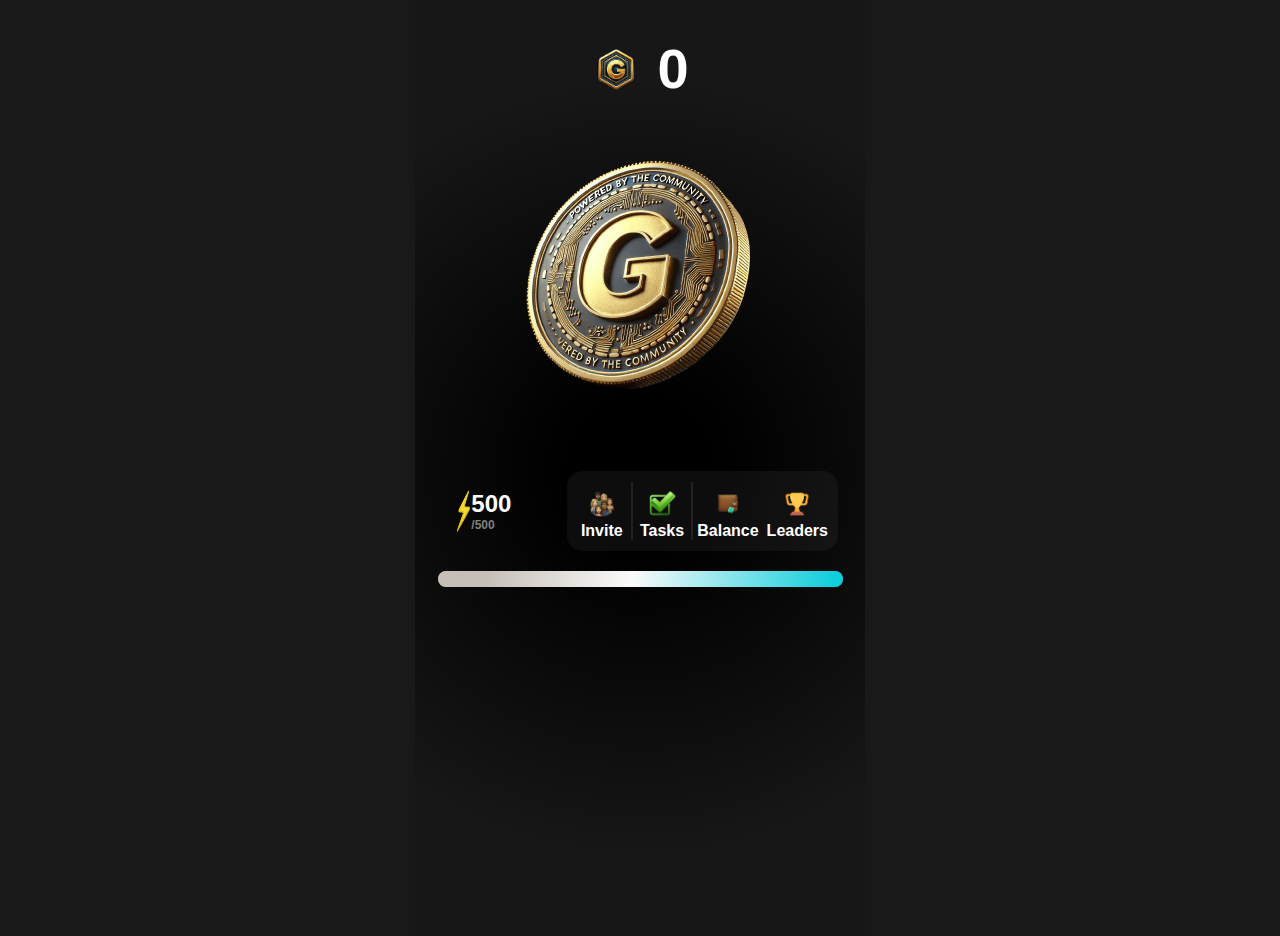
<file: index.html>
<!DOCTYPE html>
<html lang="en">
<head>
    <meta charset="UTF-8">
    <meta name="viewport" content="width=device-width, initial-scale=1.0">
    <title>Gomida</title>
    <link rel="stylesheet" href="./assets/css/style.css">
    <link rel="stylesheet" href="./assets/css/responsive.css">
    <meta name="theme-color" content="#f19e36" />
    <link rel="stylesheet" href="https://cdnjs.cloudflare.com/ajax/libs/font-awesome/6.5.1/css/all.min.css">
    <link rel="icon" type="image/x-icon" href="./assets/favicon/favicon.ico">
</head>
<body>
    <div class="top-bar"></div>

    <div class="coin-count-container">
        <img src="./assets/images/g.png" width="45px">
        <h1 class="select-none" id="balance"></h1>
    </div>

    <div class="rank-container">
        <div class="rank-items">
            <h3 class="select-none"></h3>
            <span></span>
        </div>
    </div>

    <div class="coin-container">
        <img src="./assets/images/rr.png" id="coin" class="select-none" width="250px" />
    </div>
    <br><br>
    <div class="menu-container">
        <div class="power">
            <img src="./assets/images/en.png" alt="" width="15px">
            <div class="power-count">
                <span id="power" class="select-none">0</span>
                <span class="gray select-none" id="total">/0</span>
            </div>
        </div>

        <div class="menu-bottuns">
            <a href="frens.html" class="button b-r">
                <img src="./assets/images/friends.png" alt="" width="28px">
                <span class="select-none">Invite</span>
            </a>
            <a href="earn.html" class="button b-r">
                <img src="./assets/images/mark.png" alt="" width="28px">
                <span class="select-none">Tasks</span>
            </a>
            <a href="boost.html" class="button">
                <img src="./assets/images/nice.png" alt="" width="28px">
                <span class="select-none">Balance</span>
            </a>
            <a href="leaderboard.html" class="button">
                <img src="./assets/images/Trophy.png" alt="" width="28px">
                <span class="select-none">Leaders</span>
            </a>
        </div>
    </div>

    <div class="progress-bar">
        <div class="progress"></div>
    </div>

    <div class="leaderboard-container"></div>

    <script>
        // Function to display login success message (optional)
        function displayLoginSuccessMessage() {
            const urlParams = new URLSearchParams(window.location.search);
            if (urlParams.get('login') === 'success') {
                alert("Login successful! Welcome back!");
            }
        }

        // Call the function when the page loads
        window.onload = displayLoginSuccessMessage;
    </script>
    <script src="./assets/js/timer.js"></script>
    <script src="./assets/js/main.js"></script>
</body>
</html>
</file>
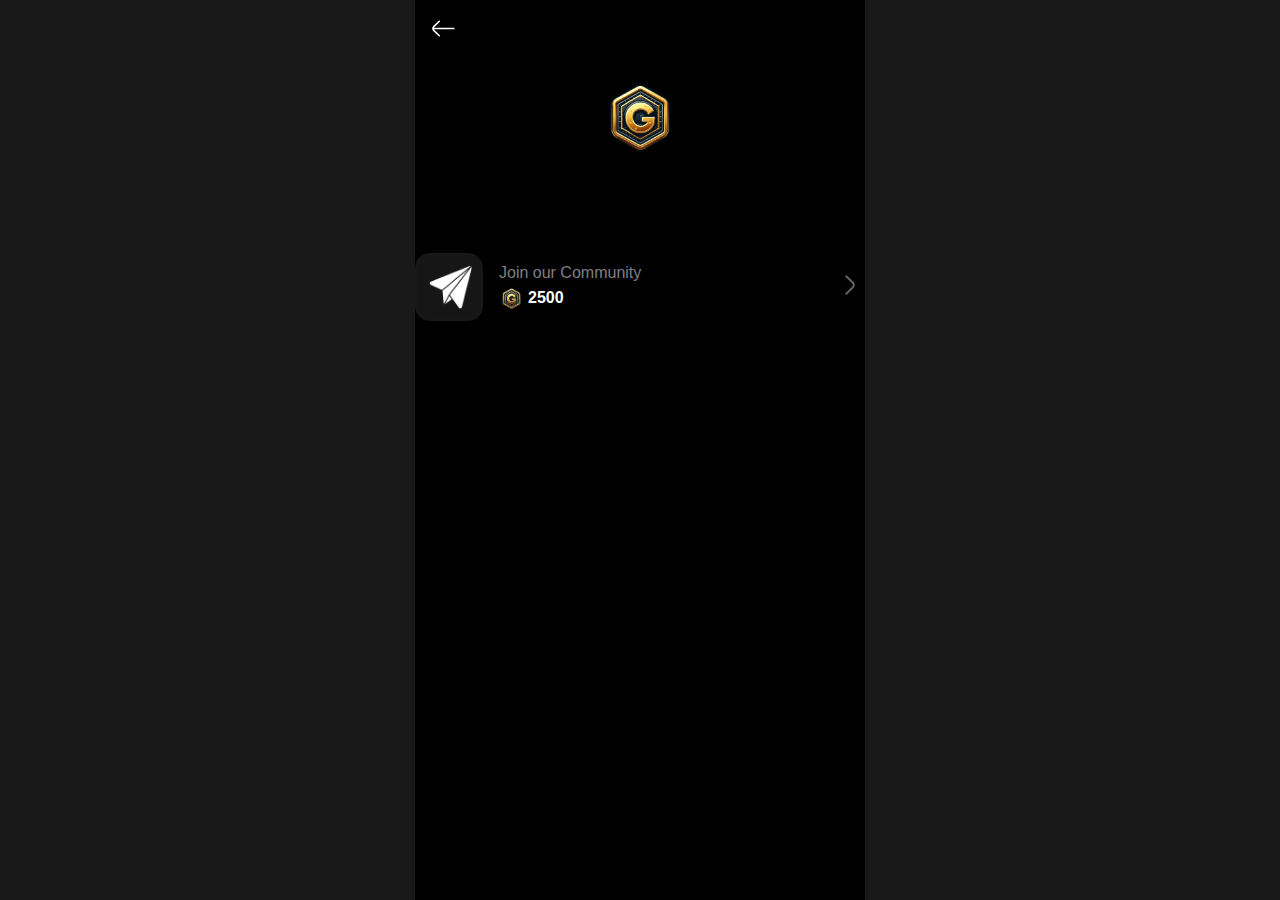
<file: earn.html>
<!DOCTYPE html>
<html lang="en">
<head>
    <meta charset="UTF-8">
    <meta name="viewport" content="width=device-width, initial-scale=1.0">
    <title>Tasks</title>
    <link rel="stylesheet" href="./assets/css/style.css">
    <link rel="stylesheet" href="./assets/css/responsive.css">
    <meta name="theme-color" content="#f19e36" />

    <link rel="icon" type="image/x-icon" href="./assets/favicon/favicon.ico">
</head>
<body class="earn">

    <div class="haeder">
        <a href="index.html">
            <svg width="25px" height="25px" viewBox="0 0 24 24" fill="none" xmlns="http://www.w3.org/2000/svg">
                <path d="M22 11.9299H2" stroke="#ffffff" stroke-width="1.5" stroke-linecap="round" stroke-linejoin="round"/>
                <path d="M8.00009 19L2.84009 14C2.5677 13.7429 2.35071 13.433 2.20239 13.0891C2.05407 12.7452 1.97754 12.3745 1.97754 12C1.97754 11.6255 2.05407 11.2548 2.20239 10.9109C2.35071 10.567 2.5677 10.2571 2.84009 10L8.00009 5" stroke="#ffffff" stroke-width="1.5" stroke-linecap="round" stroke-linejoin="round"/>
            </svg>
        </a>
        
    </div>

    <div class="earn-more">
        <img src="./assets/images/g.png" width="80px">
        
    </div>
    <br> <br>

    



    </div>
</div>
<br> <br>

               
              
        
        
 
<div class="boosters-button">

    <div class="boosters-button-detail">
        <div class="boosters-button-image">
            <img src="./assets/images/4.gif" width="45px">
        </div>
        <div>
            <div>
                <h4>Join our Community</h4>
            </div>
            <div class="boosters-button-data">
                <img src="./assets/images/g.png" width="25px" class="m-r-25">
                <h5 class="m-r-25">2500</h5>
                
            </div>
        </div>
    </div>

    <div>
        <a href="https://t.me/gomidaaddis"><svg width="30px" height="30px" viewBox="0 0 24 24" fill="none" xmlns="http://www.w3.org/2000/svg">
            <path d="M9 5L14.15 10C14.4237 10.2563 14.6419 10.5659 14.791 10.9099C14.9402 11.2539 15.0171 11.625 15.0171 12C15.0171 12.375 14.9402 12.7458 14.791 13.0898C14.6419 13.4339 14.4237 13.7437 14.15 14L9 19" stroke="#ffffff" opacity="0.4" stroke-width="1.5" stroke-linecap="round" stroke-linejoin="round"/>
        </svg></a>
    </div>


</div>
</div>
<br> <br>


    


</div>
</div>

    <div class="invite-bonus-box">
        
    </div>
    
    <script src="./assets/js/charge.js"></script>
</body>
</html>
</file>
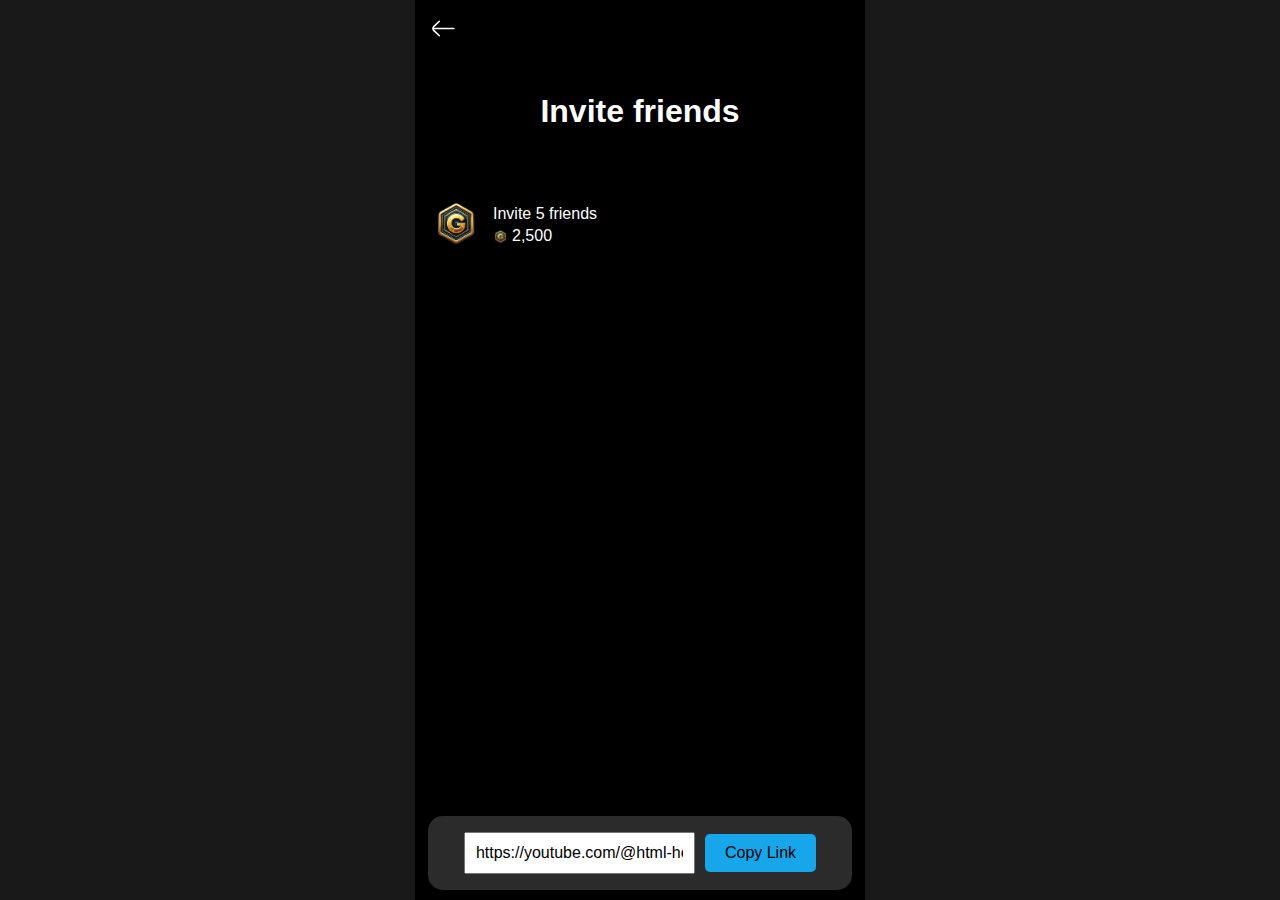
<file: frens.html>
<!DOCTYPE html>
<html lang="en">
<head>
    <meta charset="UTF-8">
    <meta name="viewport" content="width=device-width, initial-scale=1.0">
    <title> - Friends</title>

    <link rel="stylesheet" href="./assets/css/style.css">
    <link rel="stylesheet" href="./assets/css/responsive.css">
    <meta name="theme-color" content="#f19e36" />

    <link rel="icon" type="image/x-icon" href="./assets/favicon/favicon.ico">
</head>
<body class="frens">
    
    <div class="haeder">
        <a href="index.html">
            <svg width="25px" height="25px" viewBox="0 0 24 24" fill="none" xmlns="http://www.w3.org/2000/svg">
                <path d="M22 11.9299H2" stroke="#ffffff" stroke-width="1.5" stroke-linecap="round" stroke-linejoin="round"/>
                <path d="M8.00009 19L2.84009 14C2.5677 13.7429 2.35071 13.433 2.20239 13.0891C2.05407 12.7452 1.97754 12.3745 1.97754 12C1.97754 11.6255 2.05407 11.2548 2.20239 10.9109C2.35071 10.567 2.5677 10.2571 2.84009 10L8.00009 5" stroke="#ffffff" stroke-width="1.5" stroke-linecap="round" stroke-linejoin="round"/>
            </svg>
        </a>
    </div>

    <div class="frens-main">

        <div class="frens-count">
            <span>Invite friends </span>
        </div>

        

            

            
        </div>
    </div>


    

        <div class="frens-help-box">
            <div class="frens-help-content">
                <div class="frens-help-image">
                    <img src="./assets/images/g.png" width="50px">
                </div>
                <div class="fren-help-text">
                    <h5>Invite 5 friends </h5>
                    <div>
                        <img src="./assets/images/g.png" width="15px">
                        <span>2,500</span>
                       
                    </div>
                </div>
            </div>
        </div>
    </div>
    
 <div class="frens-invite">
        <div class="frens-invite-button">
            <input type="text" value="https://youtube.com/@html-hero?si=iCMCmyo6Twil2okd" id="link" readonly>
            <button id="copyButton">Copy Link</button>
        </div>
    </div>
 
   <script src="./assets/js/js.js"></script>
    <script src="./assets/js/charge.js"></script>

</body>
</html>
</file>
<file: assets/css/style.css>
* {
    margin: 0;
    padding: 0;
    box-sizing: border-box;
}
a {
    text-decoration: none;
}
a:active {
    color: rgb(255, 255, 255);
}
html {
    font-family: sans-serif;
}
.select-none {
    -moz-user-select: none;
    -webkit-user-select: none;
    user-select: none;
}
body {
    background: radial-gradient(circle, rgb(0, 0, 0) 0%, rgb(0, 0, 0) 15%, rgb(0, 0, 0) 75%);
    background: radial-gradient(circle, rgb(0, 0, 0) 0%, rgb(0, 0, 0) 15%, rgba(23,23,23,1) 75%);
    
    background-repeat: no-repeat;
    min-height: 100vh;   
}
.haeder {
    display: flex;
    align-items: center;
    padding: 1rem;
}
.haeder a {
    margin-right: 1rem;
}
.squad-container {
    margin: 1.75rem auto;
    width: 80%;
    height: 4.5rem;
    border-radius: 15px;
    background-color: rgba(85, 82, 82, 0.3);
    border: 2px solid rgb(43, 42, 42, 0.05);
}
.login {
    display: flex;
    align-items: center;
    justify-content: space-between;
    height: 100%;
    padding: 0 1rem;
}
.login-detail {
    display: flex;
    align-items: center;
}
.profile {
    width: 3rem;
    height: 3rem;
    background-color: rgb(0, 0, 0);
    display: flex;
    justify-content: center;
    align-items: center;
    border-radius: 5px;
}
.profile span {
    font-size: 2rem;
    color: rgba(151, 151, 151, 0.773);
}
.user-data {
    display: flex;
    flex-direction: column;
    margin-left: 0.75rem;
}
.name {
    color: #ffffff;
}
.user-rank {
    font-size: 0.75rem;
    margin-top: 0.25rem;
    color: #c1c1c1;
}
.coin-count-container {
    width: 100%;
    display: flex;
    justify-content: center;
    align-items: center;
    margin-top: 2.25rem;
}
.rank-container {
    margin-top: 1rem;
    margin-bottom: 2rem;
    display: flex;
    justify-content: center;
    align-items: center;
    color: #ffeded;
}
.rank-items {
    display: flex;
    align-items: center;
    font-size: 1.25rem;
}
.rank-items h3{
    margin-right: 0.5rem;
}
.rank-items img{
    margin-left: 0.5rem;
    margin-right: 0.25rem;
}
#rank {
    font-weight: bold;
}
.coin-count-container img {
    margin-right: 1rem;
    width: 50px;
}
.coin-count-container h1 {
    color: #ffffff;
    font-size: 3.5rem;
}
.coin-container {
    position: relative;
    margin-top: 1.5rem;
    width: 100%;
    display: flex;
    justify-content: center;
}
.coin-container span {
    position: absolute;
    z-index: 999;
    font-size: 2rem;
    color: #ffffff;
}
#coin {
    transition: .1s;
    transform-style: preserve-3d;
}
.menu-container {
    margin-top: 2.25rem;
    width: 90%;
    display: flex;
    justify-content: center;
    align-items: center;
}
.power {
    display: flex;
    justify-content: center;
    margin-right: 0.5rem;
    width: 33%;
}
.power-count {
    display: flex;
    flex-direction: column;
}
.power-count span {
    color: #ffffff;
    font-weight: bold;
    font-size: 1.5rem;
}
.gray {
    color: #d7d7d798!important;
    font-size: 0.75rem!important;
}
.menu-bottuns {
    width: 67%;
    padding: 1rem 0.25rem;
    display: flex;
    justify-content: space-around;
    align-items: center;
    height: 5rem;
    background-color: rgba(70, 67, 67, 0.2);
    border: 2px solid rgba(0, 0, 0, 0.03);
    border-radius: 15px;
    margin-left: 0.5rem;
    margin-right: -1.25rem;
}

.button {
    display: flex;
    flex-direction: column;
    justify-content: center;
    align-items: center;
    padding: 0 0.25rem;
    width: 33.3333%;
}
.button img {
    margin-top: 0.5rem;
}
.button span {
    margin-top: 0.25rem;
    font-weight: bold;
    color: #ffffff;
}
.b-r {
    border-right: 2px solid rgba(218, 218, 218, 0.1);
}
.progress-bar {
    width: 90%;
    height: 1rem;
    margin: 1.25rem auto;
    border-radius: 30px;
    background-color: rgba(218, 218, 218, 0.5)
}
.progress {

    height: 100%;
  
    background: linear-gradient(278deg, rgb(13, 206, 219) 2%, rgb(250, 250, 250) 52%, rgb(197, 191, 183) 88%);
    border-radius: 30px;
}


.boost {
    background: linear-gradient(0deg, rgb(0, 0, 0) 2%, rgb(0, 0, 0) 45%);
    background: linear-gradient(0deg, rgb(0, 0, 0) 5%, rgba(0,0,0,1) 45%);
    background-repeat: no-repeat;
    background-attachment: fixed;
    color: #ffffff;
    padding-bottom: 4rem;
}
.user-balance {
    display: flex;
    flex-direction: column;
    justify-content: center;
    align-items: center;
    padding-bottom: 3rem;
}
.balance-title {
    color: #c1c1c1;
    margin-bottom: 1.5rem;
}
.balance-coins {
    display: flex;
    justify-content: center;
    align-items: center;
    margin-bottom: 2rem;
    font-size: 3.5rem;
    font-weight: bold;
}
.balance-coins img {
    margin-right: 0.75rem;
}
.balance-guid {
    color: rgba(185,103,0,1);
    font-weight: 700;
}
.free-boosts {
    padding: 0 1rem;
}
.free-boosts-title {
    margin-bottom: 0.5rem;
    padding: 0 0.3rem;
}
.free-boosts-buttons {
    display: flex;
    justify-content: space-between;
    align-items: center;
    width: 100%;
}
.free-boost-button {
    cursor: pointer;
    display: flex;
    width: 50%;
    height: 4.5rem;
    margin: 0.5rem 0;
    justify-content: space-between;
    align-items: center;
    border-radius: 15px;
    padding: 0 0.75rem;
    background-color: rgba(218, 218, 218, 0.2);
    border:2px solid rgba(218, 218, 218, 0.02);
}
.free-boosts-detail {
    display: flex;
    flex-direction: column;
    justify-content: center;
}
.m-r {
    margin-right: 0.75rem;
}
.m-l {
    margin-left: 0.75rem;
}
.available {
    margin-top: 0.25rem;
    color: #919191;
    font-size: 0.75rem;
}
.boosters {
    margin-top: 3rem;
    padding: 0 1rem;
}
.boosters-title {
    margin-bottom: 1rem;
    padding: 0 0.3rem;
}
.boosters-buttons {
    width: 100%;
    border-radius: 15px;
    padding: 1.25rem;
    background-color: rgba(218, 218, 218, 0.2);
    border: 2px solid rgba(218, 218, 218, 0.02);
}
.boosters-button {
    cursor: pointer;
    display: flex;
    align-items: center;
    justify-content: space-between;
}
.boosters-button-detail {
    display: flex;
    align-items: center;
    justify-content: space-between;
}
.boosters-button-data {
    display: flex;
    align-items: center;
}
.boosters-button-image {
    background-color: rgba(218, 218, 218, 0.1);
    border: 2px solid rgba(218, 218, 218, 0.01);
    display: flex;
    justify-content: center;
    align-items: center;
    width: 4.25rem;
    height: 4.25rem;
    padding: 4px;
    margin-right: 1rem;
    border-radius: 15px;
}
.boosters-button-detail h4 {
    margin-bottom: 0.25rem;
    font-weight: 300;
}
.boosters-button-detail h4, 
.boosters-button-data span, 
.boosters-button-data  p{
    color: #c1c1c1aa;
}
.boosters-button-data h5{
    font-size: 1rem;
}
.m-r-25 {
    margin-right: 0.25rem;
}
.m-b-1 {
    margin-bottom: 1rem;
}
.buy-skins {
    margin-top: 3rem;
}
.slide {
    width: 17rem!important;
    margin: 0 1rem;
    border-radius: 15px;
    padding: 1.25rem;
    height: 10rem;
    background-color: rgba(218, 218, 218, 0.2);
    border: 2px solid rgba(218, 218, 218, 0.02);
}
.skin-button  {
    cursor: pointer;
    display: flex;
    align-items: center;
    justify-content: space-between;
}


.guid {
    background-image: linear-gradient(0deg, rgba(0,0,0,1) 0%, rgba(0,0,0,1) 100%);
}
.guid-social {
    display: flex;
    justify-content: space-between;
    align-items: center;
    color: #ffffff;
    padding: 0 3rem;
}
.guid-social a {
    display: flex;
    align-items: center;
    padding: 0.75rem 2.5rem;
    border-radius: 15px;
    background-color: rgba(218, 218, 218, 0.2);
    border: 2px solid rgba(218, 218, 218, 0.02);
}
.guid-social a svg {
    margin-right: 0.25rem;
}
.guid-content {
    margin-top: 4rem;
    color: #ffffff;
    display: flex;
    flex-direction: column;
    align-items: center;
}
.guid-title {
    margin-bottom: 4rem;
}
.guid-help-detail {
    display: flex;
    align-items: center;
    margin-bottom: 2.5rem;
}
.guid-help-detail img {
    margin-right: 1.75rem;
}
.guid-help-detail h3 {
    margin-bottom: 0.25rem;
}
.guid-help-detail p {
    font-size: 1rem;
    color: #c1c1c1;
}
.guid-button {
    margin-top: 5rem;
    width: 100%;
    display: flex;
    justify-content: center;
    align-items: center;
}
.guid-button a,
.frens-invite-button {
    display: flex;
    justify-content: center;
    align-items: center;
    color: #ffffff;
    font-size: 1.25rem;
    background: linear-gradient(83deg,  rgba(218, 218, 218, 0.2) 3%,  rgba(218, 218, 218, 0.2) 28%,  rgba(218, 218, 218, 0.2) 91%);
    width: 20rem;
    padding: 1rem 0;
    border-radius: 15px;
}


.frens {
    background: linear-gradient(0deg, rgb(0, 0, 0) 2%, rgb(0, 0, 0) 45%);
    background: linear-gradient(0deg, rgb(0, 0, 0) 5%, rgba(0,0,0,1) 45%);
    background-repeat: no-repeat;
    background-attachment: fixed;
    color: #ffffff;
    padding-bottom: 4rem;
}
.frens-main  {
    margin: 2rem 0;
    display: flex;
    flex-direction: column;
    justify-content: center;
    align-items: center;
}
.frens-count {
    margin-bottom: 1.25rem;
    font-size: 2rem;
    font-weight: bold;
    
}
.frens-total-earn {
    cursor: pointer;
    display: flex;
    justify-content: space-between;
    align-items: center;
    width: 85%;
    border-radius: 15px;
    background-color: rgba(218, 218, 218, 0.2);
    border: 2px solid rgba(218, 218, 218, 0.02);
    padding: 0.75rem;
}
.frens-total-count {
    display: flex;
    justify-content: center;
    align-items: center;
    color: rgb(247, 247, 247);
}
.frens-total-count img {
    margin-left: 0.5rem;
}
.leaders {
    color: #c1c1c16e;
}
.frens-help, 
.frens-list {
    padding: 1rem;
}
.frens-help-title, 
.frens-list-title {
    padding-left: 0.5rem;
    color: rgb(250, 250, 250);
    font-weight: 600;
    margin-bottom: 0.75rem;
}


input {
    margin-top: auto;
    padding: 10px;
    font-size: 16px;
    margin-right: 10px;
}

button {
   
    padding: 10px 20px;
    font-size: 16px;
    cursor: pointer;
    border: none;
    background-color: #16a6e9;
    color: rgb(0, 0, 0);
    border-radius: 5px;
}

button:active {
    background-color: #ffffff;
}
.frens-invite {
     margin-top: auto;
    cursor: pointer;
    display: flex;
    justify-content: center;
    align-items: center;
    width: 100%;
}
.frens-invite-button {
    position: fixed;
    bottom: 10px;
    width: 23.5rem;
}
.frens-help-content {
    padding: 1rem;
    display: flex;
    align-items: center;
}
.frens-help-image {
    margin-right: 0.75rem;
}
.fren-help-text h5 {
    font-size: 1rem;
    font-weight: 500;
    margin-bottom: 0.25rem;
}
.fren-help-text div{
    margin-top: 0.25rem;
    display: flex;
    align-items: center;
}
.fren-help-text div img {
    margin-right: 0.25rem;
}
.fren-help-text div span {
    margin-right: 0.25rem;
}
.frens-open-detail {
    display: flex;
    justify-content: center;
    align-items: center;
    padding: 1rem 0;
}
.frens-open-detail a {
    color: #ffffff;
    font-weight: bold;
}
.frens-data {
    padding: 1rem;
}
.frens-data,
.frens-profile {
    display: flex;
    justify-content: space-between;
    align-items: center;
}
.frens-profile-photo {
    background-color: aquamarine;
    width: 3.5rem;
    height: 3.5rem;
    border-radius: 100%;
    margin-right: 0.75rem;
}
.frens-profile-data h4{
    margin-bottom: 0.25rem;
}
.frens-profile-data div{
    display: flex;
    align-items: center;
}
.frens-profile-data div img,
.frens-profile-data div span {
    margin-right: 0.30rem;
}
.frens-data-count {
    display: flex;
    justify-content: center;
    align-items: center;
    color: rgb(255, 255, 255);
}
.frens-data-count span{
    margin-right: 0.25rem;
}


.earn {
    background: linear-gradient(0deg, rgb(0, 0, 0) 2%, rgb(0, 0, 0) 45%);
    background: linear-gradient(0deg, rgb(0, 0, 0) 5%, rgba(0,0,0,1) 45%);
    background-repeat: no-repeat;
    background-attachment: fixed;
    color: #ffffff;
    padding-bottom: 4rem;
}
.earn-more {
    display: flex;
    flex-direction: column;
    justify-content: center;
    align-items: center;
    margin-top: 1rem;
}
.earn-more img {
    margin-bottom: 1.5rem;
}
.earn-more h3 {
    font-size: 1.5rem;
}

.login-page {
    background: linear-gradient(0deg, rgb(0, 0, 0) 2%, rgb(0, 0, 0) 45%);
    background-repeat: no-repeat;
    background-attachment: fixed;
    color: #ffffff;
    padding-bottom: 4rem;
}
.login-coins,
.login-page-detail {
    display: flex;
    justify-content: center;
    align-items: center;
}
.login-page-detail  {
    margin-top: 1rem;
    font-size: 1rem;
    color: #c1c1c1;
}
.login-coins-count {
    font-size: 2rem;
    margin-left: 1rem;
}
.login-form {
    margin-top: 3rem;
    padding: 0 2rem;
}
.login-form form {
    padding: 2rem;
    border-radius: 15px;
    background-color: rgba(218, 218, 218, 0.2);
    border: 2px solid rgba(218, 218, 218, 0.02);
    display: flex;
    flex-direction: column;
    justify-content: center;
}

.login-form form label {
    margin-bottom: 0.25rem;
}
.login-form form input {
    outline: none;
    background-color: rgba(218, 218, 218, 0.2);
    border: 2px solid rgba(218, 218, 218, 0.02);
    margin-bottom: 1rem;
    padding: 0.75rem;
    color: #000000;
    border-radius: 10px;
}
.submit-button {
    border: none;
    outline: none;
    margin-top: 0.75rem;
    background: linear-gradient(83deg, rgb(255, 255, 255) 3%, rgb(255, 255, 255) 28%, rgb(255, 255, 255) 91%);
}
</file>
<file: assets/css/responsive.css>
@media screen and (min-width: 764px) {
    body,
    .boost, 
    .guid,
    .frens,
    .earn,
    .login-page {
        max-width: 450px;
        margin: 0 auto;
        background-color: #191919!important;
        background-size: 450px;
        background-position: center;
    }
    .squad-container {
        margin: 0.5rem auto;
    }
    .slide  {
        width: 19.5rem!important;
    }
    .frens-invite-button {
        width: 26.5rem;
    }
}
</file>
